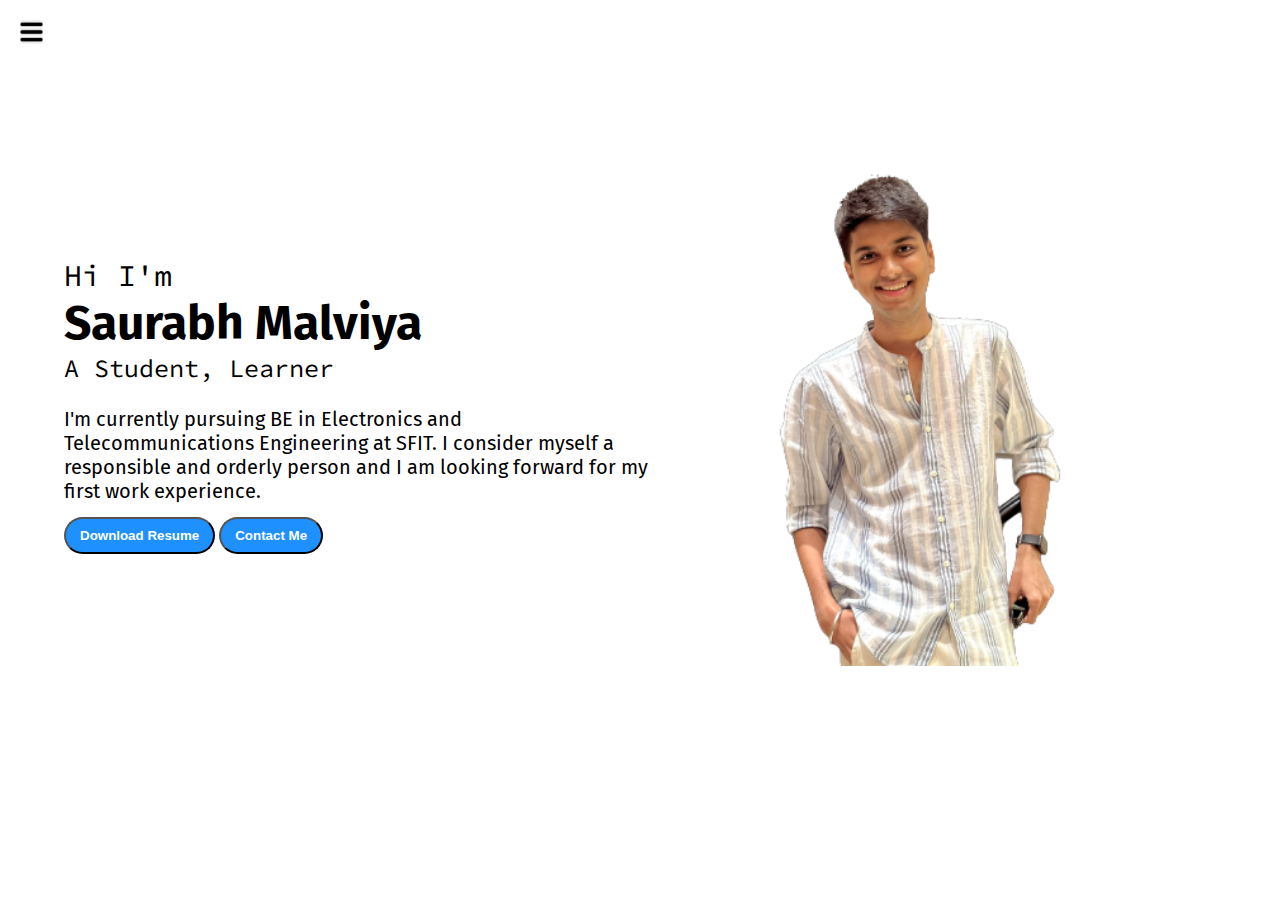
<file: index.html>
<!DOCTYPE html>
<html lang="en">

<head>
    <meta charset="UTF-8">
    <meta name="viewport" content="width=device-width, initial-scale=1.0">
    <title>Saurabh Malviya - Student at SFIT</title>
    <link rel="stylesheet" href="style.css">
</head>

<body>
    <div class="container">
        <div class="sidebar sidebarGo">
            <nav>
                <ul>
                    <li><a href="/">Home</a></li>
                    <li><a href="/intro.html">My Intro</a></li>
                    <li><a href="/blog.html">Blog</a></li>
                    <li><a href="/contact.html">Contact Me</a></li>
                </ul>
            </nav>
        </div>
        <div class="main">
            <div class="hamburger">
                <img class="ham" src="ham.png" alt="" width="23">
                <img class="cross" src="R.png" alt="" width="23">
            </div>
            <div class="infoContainer">
                <div class="devInfo">
                    <div class="hello"> Hi I'm </div>
                    <div class="name">Saurabh Malviya</div>
                    <div class="about">A Student, Learner</div>
                    <div class="moreabout">I'm currently pursuing BE in Electronics and Telecommunications
                        Engineering at SFIT.
                        I consider myself a responsible and orderly person and I am looking forward for my first work
                        experience.</div>
                    <div class="buttons">
                        <a href="/saurabh_resume.pdf">
                            <button class="btn">Download Resume</button></a>
                        <a href="/contact.html"><button class="btn">Contact Me</button></a>
                    </div>
                </div>
                <div class="devPic"><img src="dev.png.png" alt="Saurabh Malviya">
                </div>
            </div>
            <script src="script.js"></script>
        </div>
</body>

</html>
</file>
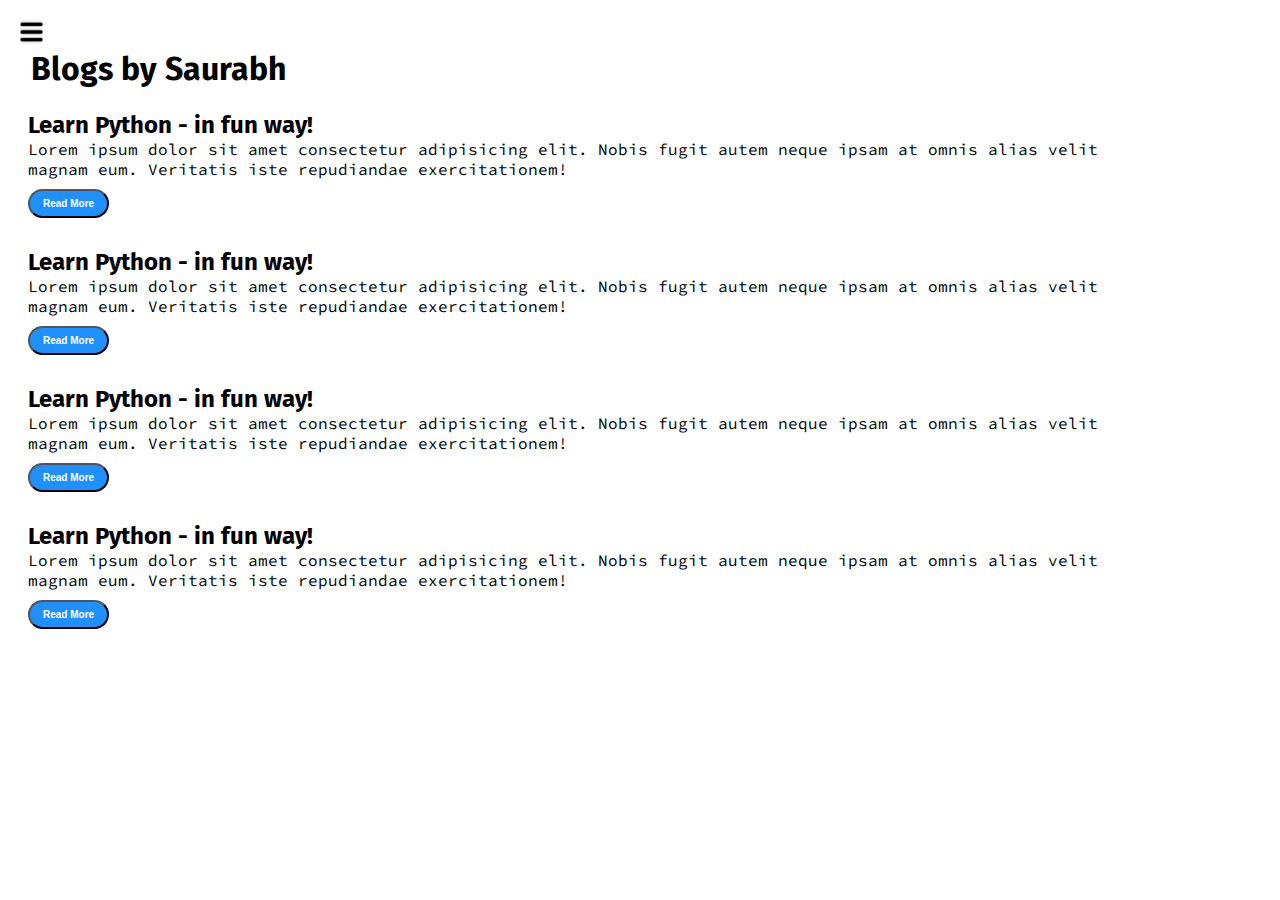
<file: blog.html>
<!DOCTYPE html>
<html lang="en">

<head>
    <meta charset="UTF-8">
    <meta name="viewport" content="width=device-width, initial-scale=1.0">
    <title>Saurabh Malviya - Student at SFIT</title>
    <link rel="stylesheet" href="style.css">
</head>

<body>
    <div class="container">
        <div class="sidebar sidebarGo">
            <nav>
                <ul>
                    <li><a href="/">Home</a></li>
                    <li><a href="/intro.html">My Intro</a></li>
                    <li><a href="/blog.html">Blog</a></li>
                    <li><a href="/contact.html">Contact Me</a></li>
                </ul>
            </nav>
        </div>
        <div class="main">
            <div class="hamburger">
                <img class="ham" src="ham.png" alt="" width="23">
                <img class="cross" src="R.png" alt="" width="23">
            </div>
            <div class="blogContainer">
                <h1>Blogs by Saurabh</h1>
                <div class="blogItem">
                    <h2>Learn Python - in fun way!</h2>
                    <p>Lorem ipsum dolor sit amet consectetur adipisicing elit. Nobis fugit autem neque ipsam at omnis
                        alias velit magnam eum. Veritatis iste repudiandae exercitationem!</p>
                    <button class="btn btn-sm">Read More</button>
                </div>
                <div class="blogItem">
                    <h2>Learn Python - in fun way!</h2>
                    <p>Lorem ipsum dolor sit amet consectetur adipisicing elit. Nobis fugit autem neque ipsam at omnis
                        alias velit magnam eum. Veritatis iste repudiandae exercitationem!</p>
                    <button class="btn btn-sm">Read More</button>
                </div>
                <div class="blogItem">
                    <h2>Learn Python - in fun way!</h2>
                    <p>Lorem ipsum dolor sit amet consectetur adipisicing elit. Nobis fugit autem neque ipsam at omnis
                        alias velit magnam eum. Veritatis iste repudiandae exercitationem!</p>
                    <button class="btn btn-sm">Read More</button>
                </div>
                <div class="blogItem">
                    <h2>Learn Python - in fun way!</h2>
                    <p>Lorem ipsum dolor sit amet consectetur adipisicing elit. Nobis fugit autem neque ipsam at omnis
                        alias velit magnam eum. Veritatis iste repudiandae exercitationem!</p>
                    <button class="btn btn-sm">Read More</button>
                </div>
            </div>
        </div>
    </div>
    </div>
    <script src="script.js"></script>
</body>

</html>
</file>
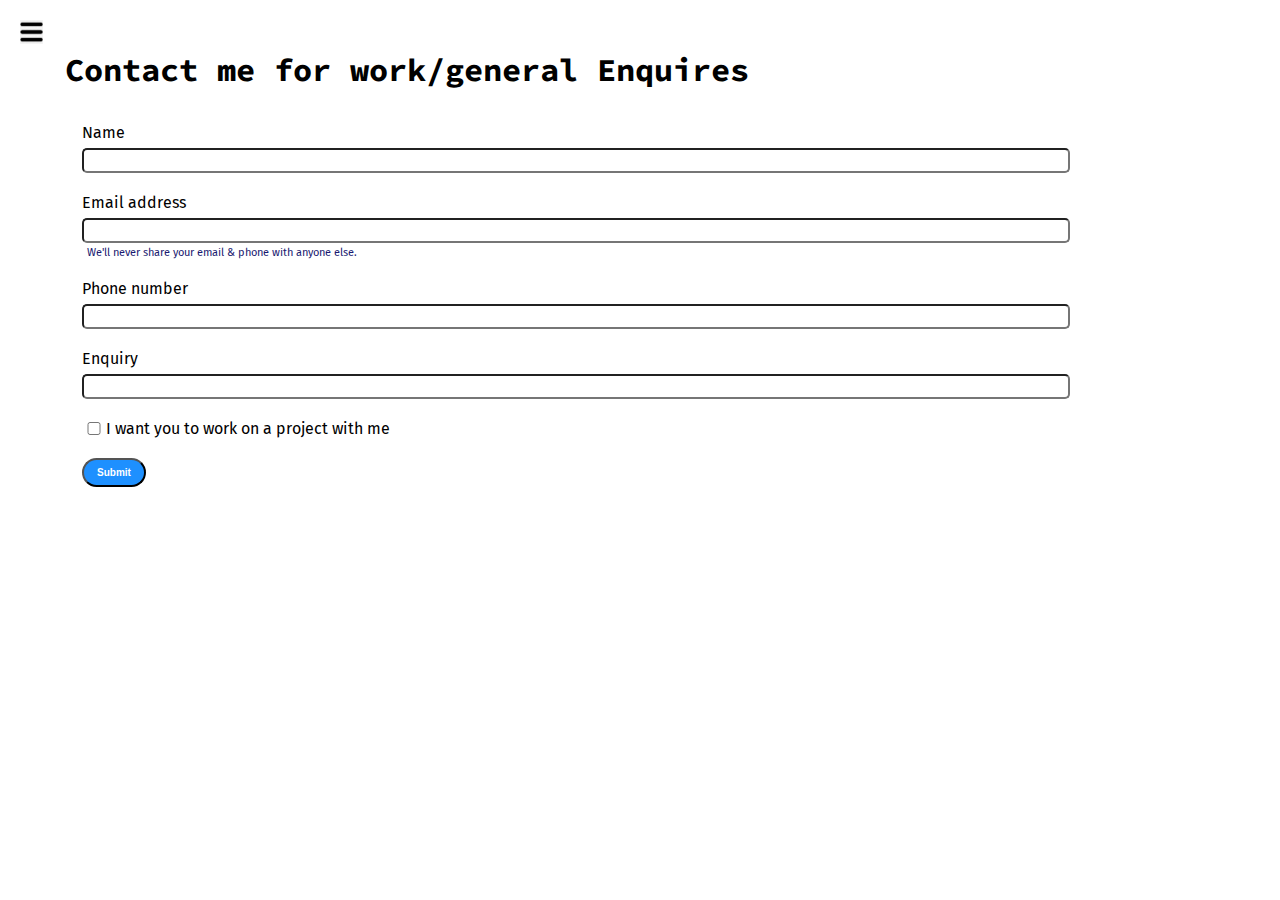
<file: contact.html>
<!DOCTYPE html>
<html lang="en">

<head>
    <meta charset="UTF-8">
    <meta name="viewport" content="width=device-width, initial-scale=1.0">
    <title>Saurabh Malviya - Student at SFIT</title>
    <link rel="stylesheet" href="style.css">
</head>

<body>
    <div class="container">
        <div class="sidebar sidebarGo">
            <nav>
                <ul>
                    <li><a href="/">Home</a></li>
                    <li><a href="/intro.html">My Intro</a></li>
                    <li><a href="/blog.html">Blog</a></li>
                    <li><a href="/contact.html">Contact Me</a></li>
                </ul>
            </nav>
        </div>
        <div class="main">
            <div class="hamburger">
                <img class="ham" src="ham.png" alt="" width="23">
                <img class="cross" src="R.png" alt="" width="23">
            </div>
            <div class="contactform">
                <h1>Contact me for work/general Enquires</h1>
                <form>
                    <div class="mb-3">
                        <label for="clientemail" class="form-label">Name</label>
                        <input type="name" class="form-control" id="clientemail" aria-describedby="emailHelp">
                    </div>
                    <div class="mb-3">
                        <label for="clientemail" class="form-label">Email address</label>
                        <input type="email" class="form-control" id="clientemail" aria-describedby="emailHelp">
                        <div id="emailHelp" class="form-text">We'll never share your email & phone with anyone else.
                        </div>
                    </div>
                    <div class="mb-3">
                        <label for="clientphone" class="form-label">Phone number</label>
                        <input type="phone" class="form-control" id="clientphone">
                    </div>
                    <div class="mb-3">
                        <label for="clientemail" class="form-label">Enquiry</label>
                        <input type="name" class="form-control" id="clientemail" aria-describedby="emailHelp">
                    </div>
                    <div class="mb-3" id="form-check">
                        <input type="checkbox" class="form-check-input" id="isclient">
                        <label class="form-check-label" for="isclient">I want you to work on a project with
                            me</label>
                    </div>
                    <button type="submit" class="btn btn-sm">Submit</button>
                </form>
            </div>
        </div>
    </div>
    <script src="script.js"></script>
</body>

</html>
</file>
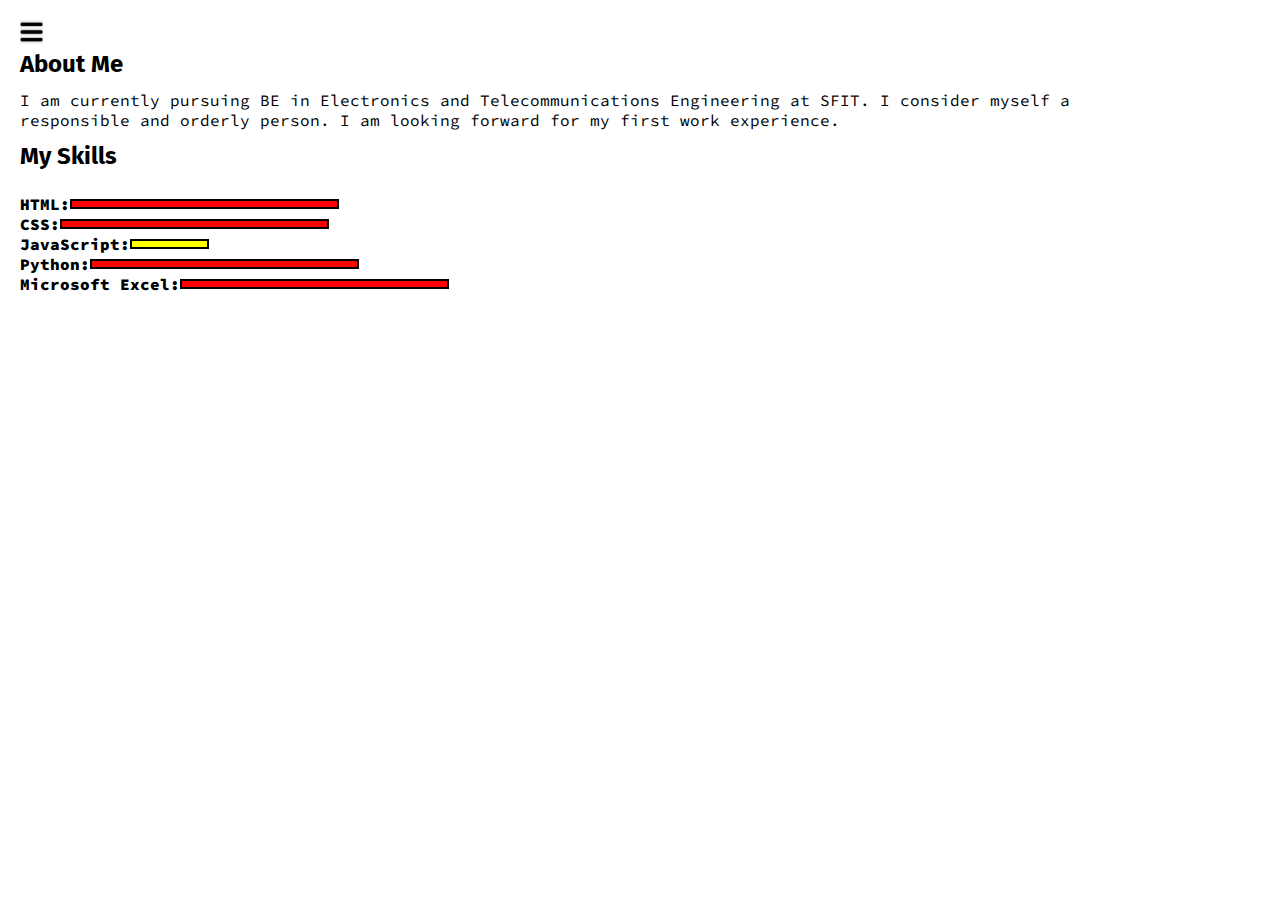
<file: intro.html>
<!DOCTYPE html>
<html lang="en">

<head>
    <meta charset="UTF-8">
    <meta name="viewport" content="width=device-width, initial-scale=1.0">
    <title>Saurabh Malviya - Student at SFIT</title>
    <link rel="stylesheet" href="style.css">
</head>

<body>
    <div class="container">
        <div class="sidebar sidebarGo">
            <nav>
                <ul>
                    <li><a href="/">Home</a></li>
                    <li><a href="/intro.html">My Intro</a></li>
                    <li><a href="/blog.html">Blog</a></li>
                    <li><a href="/contact.html">Contact Me</a></li>
                </ul>
            </nav>
        </div>
        <div class="main">
            <div class="hamburger">
                <img class="ham" src="ham.png" alt="" width="23">
                <img class="cross" src="R.png" alt="" width="23">
            </div>
            <div class="intro">


                <h2>About Me</h2>
                <p>I am currently pursuing BE in Electronics and Telecommunications
                    Engineering at SFIT.
                    I consider myself a responsible and orderly person.
                    I am looking forward for my first work experience.</p>
                <h2>My Skills</h2>
                <div class="skillcontainer">
                    <div class="skillItem">HTML: <div class="skill"></div>
                    </div>
                    <div class="skillItem">CSS: <div class="skill"></div>
                    </div>
                    <div class="skillItem">JavaScript: <div class="skill t5"></div>
                    </div>
                    <div class="skillItem">Python: <div class="skill"></div>
                    </div>
                    <div class="skillItem">Microsoft Excel: <div class="skill"></div>
                    </div>
                    <div class="skillcontainer">
                    </div>
                </div>
            </div>
        </div>
    </div>
    <script src="script.js"></script>
</body>

</html>
</file>
<file: style.css>
@import url('https://fonts.googleapis.com/css2?family=Fira+Sans&display=swap');
@import url('https://fonts.googleapis.com/css2?family=Fira+Sans&family=Source+Code+Pro:wght@300&display=swap');

* {
    margin: 0;
    padding: 0;
}

.sidebar {
    background-color: rgb(187, 186, 186);
    font-family: 'Fira Sans', sans-serif;
    height: 100vh;
    transition: transform 0.3s ease-in;
    position: absolute;

}

.sidebar nav {
    padding: 45px;
}

.sidebar nav li {
    list-style: none;
    font-size: 30px;
    padding: 33px 0;
}

.sidebar nav li a {
    text-decoration: none;
    color: black;
}

.main {
    /*  background-color: yellow;*/
    width: 90vw;
}

.container {
    display: flex;
}

.infoContainer {
    /* background-color: rgb(202, 99, 178);*/
    width: 80vw;
    height: 58vh;
    margin: 144px auto;
    display: flex;
    justify-content: space-around;
}


.devInfo {
    display: flex;
    justify-content: center;
    flex-direction: column;
    font-family: 'Source Code Pro', monospace;
    font-size: 16px;
}

.hello {
    font-size: 3em;

}


.name {
    font-size: 3rem;
    font-weight: bold;
    font-family: 'Fira Sans', sans-serif;


}

.about {
    font-size: 2.5em;
}

.moreabout {
    font-size: 2em;
    font-family: 'Fira Sans', sans-serif;
    margin-top: 23px;
}

.buttons {
    margin-top: 2.2em;
    font-size: 16px;
}

.btn {
    padding: 9px 14px;
    border-radius: 22px;
    color: white;
    background-color: dodgerblue;
    font-weight: bold;
    font-size: 2em margin: 3px 3px;
    cursor: pointer;
}

.btn-sm {
    font-size: 10px;
    padding: 7px 13px;
    margin: 10px 0;
}

.btn-sm:hover {
    background-color: white;
    color: dodgerblue;
}

.devPic img {
    height: 58vh;

}

.contactform {
    padding: 0 34px;
    font-family: 'Fira Sans', sans-serif;
    margin: 88px;
}

.contactform h1 {
    font-family: 'Source Code Pro', monospace;
    /*padding: 12px 0;*/
}

.contactform form div {
    padding: 10px 0;
    display: flex;
    flex-direction: column;
}

.contactform form div input {
    /* width: 26vw;*/
    border-radius: 5px;
    margin: 6px 0 0 0;
    padding: 3px;
}

.contactform form {
    margin: 0 40px;
}

#emailHelp {
    font-size: 11px;
    color: midnightblue;
    margin: 0 5px;
    padding: 3px 0 0 0;
}

#form-check {
    flex-direction: row;
}

#form-check input {
    width: 24px;
    margin: 3px 0;
}

.blogItem {
    margin: 20px;
    font-family: 'Fira Sans', sans-serif;
}

.blogContainer {
    margin: 88px;
}

h1 {
    font-family: 'Fira Sans', sans-serif;
    margin: 23px;
}

.blogItem p {
    font-family: 'Source Code Pro', monospace;
}

p {
    font-family: 'Source Code Pro', monospace;
}

.intro {
    margin: 88px;
}

.intro h2 {
    font-family: 'Fira Sans', sans-serif;
    margin: 12px;
}

.intro p {
    font-family: 'Source Code Pro', monospace;
    margin: 12px;
}

.skillcontainer {
    padding: 12px;
}

.skillItem {
    display: flex;
    align-items: center;
    font-family: 'Source Code Pro', monospace;
    font-weight: 900;
}

.skill {
    width: 265px;
    height: 6px;
    background-color: red;
    border: 2px solid black;
}

.hundred {
    width: 265px;
    background-color: blueviolet;
}

.fifty {
    width: 125px;
    background-color: aqua;
}

.t5 {
    width: 75px;
    background-color: yellow;
}

.sidebarGo {
    transform: translate(-443px, 0px);
    position: absolute;
}

.hamburger {
    position: absolute;
    cursor: pointer;
    top: 10px;
    left: 10px;
}

.ham {
    margin-top: 10px;
    margin-left: 10px;
}

.cross {
    margin-left: 185px;
    margin-top: 10px;
}

@media (max-width: 1615px) {
    * {

        .intro,
        .blogContainer,
        .contactform {
            margin: 50px 8px;
        }
    }
}

.devInfo {
    font-size: 10px;
}

.buttons {
    font-size: 6px;
}
</file>
